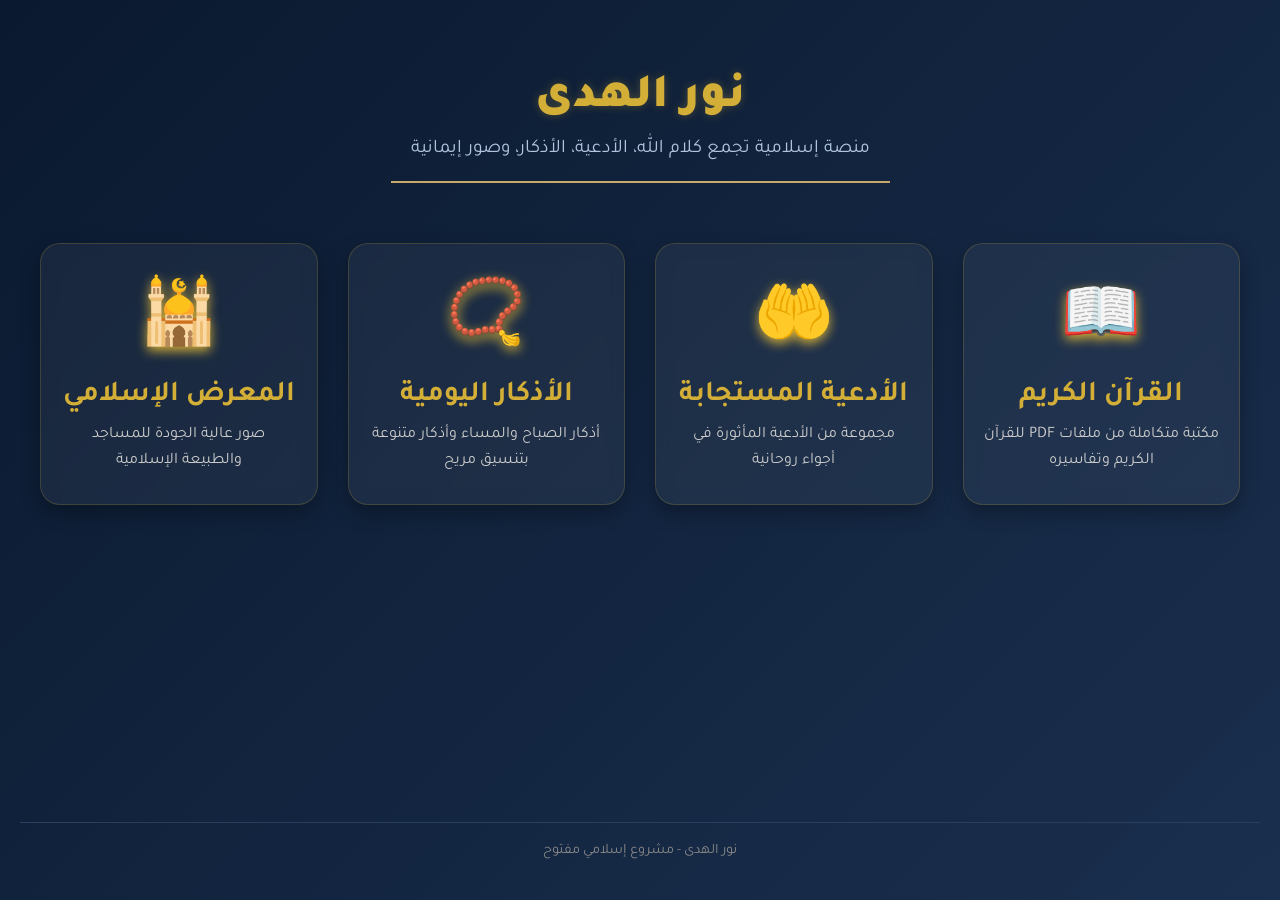
<file: index.html>
<!DOCTYPE html>
<html lang="ar" dir="rtl">
<head>
    <meta charset="UTF-8">
    <meta name="viewport" content="width=device-width, initial-scale=1.0">
    <title>نور الهدى</title>
    <link rel="stylesheet" href="style.css">
    <!-- خط Tajawal -->
    <link rel="stylesheet" href="https://fonts.googleapis.com/css2?family=Tajawal:wght@400;700;900&display=swap">
</head>
<body>
    <div class="hero">
        <h1>نور الهدى</h1>
        <p>منصة إسلامية تجمع كلام الله، الأدعية، الأذكار، وصور إيمانية</p>
    </div>

    <div class="cards-container">
        <!-- بطاقة القرآن الكريم -->
        <a href="quran.html" class="card">
            <div class="card-icon">📖</div>
            <h2>القرآن الكريم</h2>
            <p>مكتبة متكاملة من ملفات PDF للقرآن الكريم وتفاسيره</p>
        </a>

        <!-- بطاقة الأدعية المستجابة -->
        <a href="duas.html" class="card">
            <div class="card-icon">🤲</div>
            <h2>الأدعية المستجابة</h2>
            <p>مجموعة من الأدعية المأثورة في أجواء روحانية</p>
        </a>

        <!-- بطاقة الأذكار اليومية -->
        <a href="azkar.html" class="card">
            <div class="card-icon">📿</div>
            <h2>الأذكار اليومية</h2>
            <p>أذكار الصباح والمساء وأذكار متنوعة بتنسيق مريح</p>
        </a>

        <!-- بطاقة المعرض الإسلامي -->
        <a href="gallery.html" class="card">
            <div class="card-icon">🕌</div>
            <h2>المعرض الإسلامي</h2>
            <p>صور عالية الجودة للمساجد والطبيعة الإسلامية</p>
        </a>
    </div>

    <footer>
        <p>نور الهدى - مشروع إسلامي مفتوح</p>
    </footer>
</body>
</html>
</file>
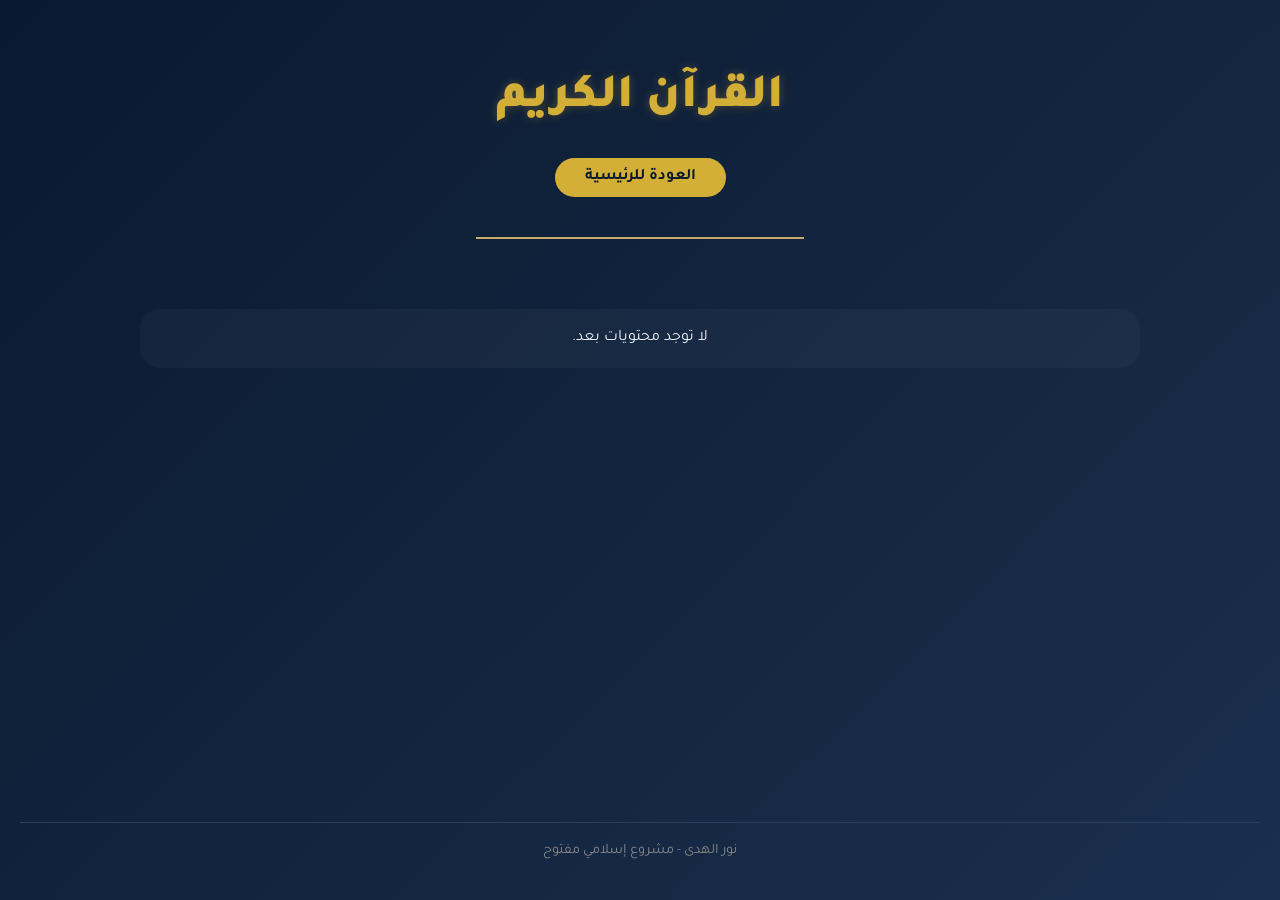
<file: quran.html>
<!DOCTYPE html>
<html lang="ar" dir="rtl">
<head>
    <meta charset="UTF-8">
    <meta name="viewport" content="width=device-width, initial-scale=1.0">
    <title>القرآن الكريم - نور الهدى</title>
    <link rel="stylesheet" href="style.css">
    <link rel="stylesheet" href="https://fonts.googleapis.com/css2?family=Tajawal:wght@400;700;900&display=swap">
    <style>
        .content-container {
            max-width: 1000px;
            width: 100%;
            margin: 30px auto;
            padding: 20px;
            background: rgba(255,255,255,0.03);
            border-radius: 20px;
        }
        .item-card {
            background: rgba(255,255,255,0.05);
            border: 1px solid #d4af37;
            border-radius: 15px;
            padding: 20px;
            margin: 15px 0;
            transition: 0.3s;
        }
        .item-card:hover {
            background: rgba(212,175,55,0.1);
        }
        .item-title {
            font-size: 1.5rem;
            color: #d4af37;
            margin-bottom: 10px;
        }
        .item-content {
            font-size: 1.2rem;
            line-height: 1.8;
            white-space: pre-wrap;
        }
        .item-image {
            max-width: 100%;
            border-radius: 15px;
            box-shadow: 0 8px 20px rgba(0,0,0,0.5);
        }
        .back-btn {
            display: inline-block;
            margin: 20px 0;
            padding: 10px 30px;
            background: #d4af37;
            color: #0a192f;
            text-decoration: none;
            border-radius: 30px;
            font-weight: bold;
            transition: 0.3s;
        }
        .back-btn:hover {
            background: #b8960f;
        }
    </style>
</head>
<body>
    <div class="hero">
        <h1>القرآن الكريم</h1>
        <a href="index.html" class="back-btn">العودة للرئيسية</a>
    </div>

    <div class="content-container" id="content-container">
        <!-- سيتم تحميل المحتوى هنا عبر JavaScript -->
        <p style="text-align:center;">جاري التحميل...</p>
    </div>

    <footer>
        <p>نور الهدى - مشروع إسلامي مفتوح</p>
    </footer>

    <script>
        const section = 'quran'; // غيّر في كل صفحة: duas, azkar, images
        fetch('data.json')
            .then(response => response.json())
            .then(data => {
                const container = document.getElementById('content-container');
                container.innerHTML = ''; // مسح التحميل
                const items = data[section];
                if (items && items.length > 0) {
                    items.forEach(item => {
                        if (section === 'images') {
                            // عرض الصور
                            const imgDiv = document.createElement('div');
                            imgDiv.className = 'item-card';
                            imgDiv.innerHTML = `
                                <h3 class="item-title">${item.name}</h3>
                                <img src="${item.url}" alt="${item.name}" class="item-image">
                            `;
                            container.appendChild(imgDiv);
                        } else {
                            // عرض نصوص أو روابط PDF
                            const itemDiv = document.createElement('div');
                            itemDiv.className = 'item-card';
                            if (item.url) {
                                // PDF
                                itemDiv.innerHTML = `
                                    <h3 class="item-title">${item.name}</h3>
                                    <a href="${item.url}" target="_blank" style="color:#d4af37;">📥 تحميل الملف</a>
                                `;
                            } else {
                                // نص
                                itemDiv.innerHTML = `
                                    <h3 class="item-title">${item.name}</h3>
                                    <div class="item-content">${item.content}</div>
                                `;
                            }
                            container.appendChild(itemDiv);
                        }
                    });
                } else {
                    container.innerHTML = '<p style="text-align:center;">لا توجد محتويات بعد.</p>';
                }
            })
            .catch(error => {
                console.error('خطأ:', error);
                document.getElementById('content-container').innerHTML = '<p style="color:red;">حدث خطأ في تحميل المحتوى.</p>';
            });
    </script>
</body>
</html>
</file>
<file: style.css>
/* إعدادات عامة */
* {
    margin: 0;
    padding: 0;
    box-sizing: border-box;
}

body {
    font-family: 'Tajawal', sans-serif;
    background: linear-gradient(135deg, #0a192f 0%, #1a2f4e 100%);
    color: #f0f4fa;
    min-height: 100vh;
    display: flex;
    flex-direction: column;
    align-items: center;
    padding: 20px;
}

/* الهيدر */
.hero {
    text-align: center;
    margin: 30px 0 40px;
    padding: 20px;
    border-bottom: 2px solid #c9a96b;
}

.hero h1 {
    font-size: 3rem;
    font-weight: 900;
    color: #d4af37;
    text-shadow: 0 0 10px rgba(212, 175, 55, 0.3);
    margin-bottom: 10px;
}

.hero p {
    font-size: 1.2rem;
    color: #b0c4de;
}

/* شبكة البطاقات */
.cards-container {
    display: grid;
    grid-template-columns: repeat(auto-fit, minmax(260px, 1fr));
    gap: 30px;
    max-width: 1200px;
    width: 100%;
    margin: 20px 0 40px;
}

/* تصميم البطاقة */
.card {
    background: rgba(255, 255, 255, 0.05);
    backdrop-filter: blur(8px);
    border: 1px solid rgba(212, 175, 55, 0.2);
    border-radius: 20px;
    padding: 30px 20px;
    text-align: center;
    text-decoration: none;
    color: inherit;
    transition: all 0.3s ease;
    box-shadow: 0 8px 20px rgba(0, 0, 0, 0.3);
}

.card:hover {
    transform: translateY(-10px);
    border-color: #d4af37;
    box-shadow: 0 15px 30px rgba(212, 175, 55, 0.2);
    background: rgba(255, 255, 255, 0.1);
}

.card-icon {
    font-size: 4rem;
    margin-bottom: 15px;
    filter: drop-shadow(0 4px 6px #d4af37);
}

.card h2 {
    font-size: 1.8rem;
    font-weight: 700;
    margin-bottom: 10px;
    color: #d4af37;
}

.card p {
    font-size: 1rem;
    color: #ccc;
    line-height: 1.6;
}

/* فوتر */
footer {
    margin-top: auto;
    padding: 20px;
    color: #888;
    font-size: 0.9rem;
    border-top: 1px solid #2a3f5e;
    width: 100%;
    text-align: center;
}

/* استجابة للهواتف */
@media (max-width: 600px) {
    .hero h1 {
        font-size: 2.2rem;
    }
    .card h2 {
        font-size: 1.5rem;
    }
}
</file>
